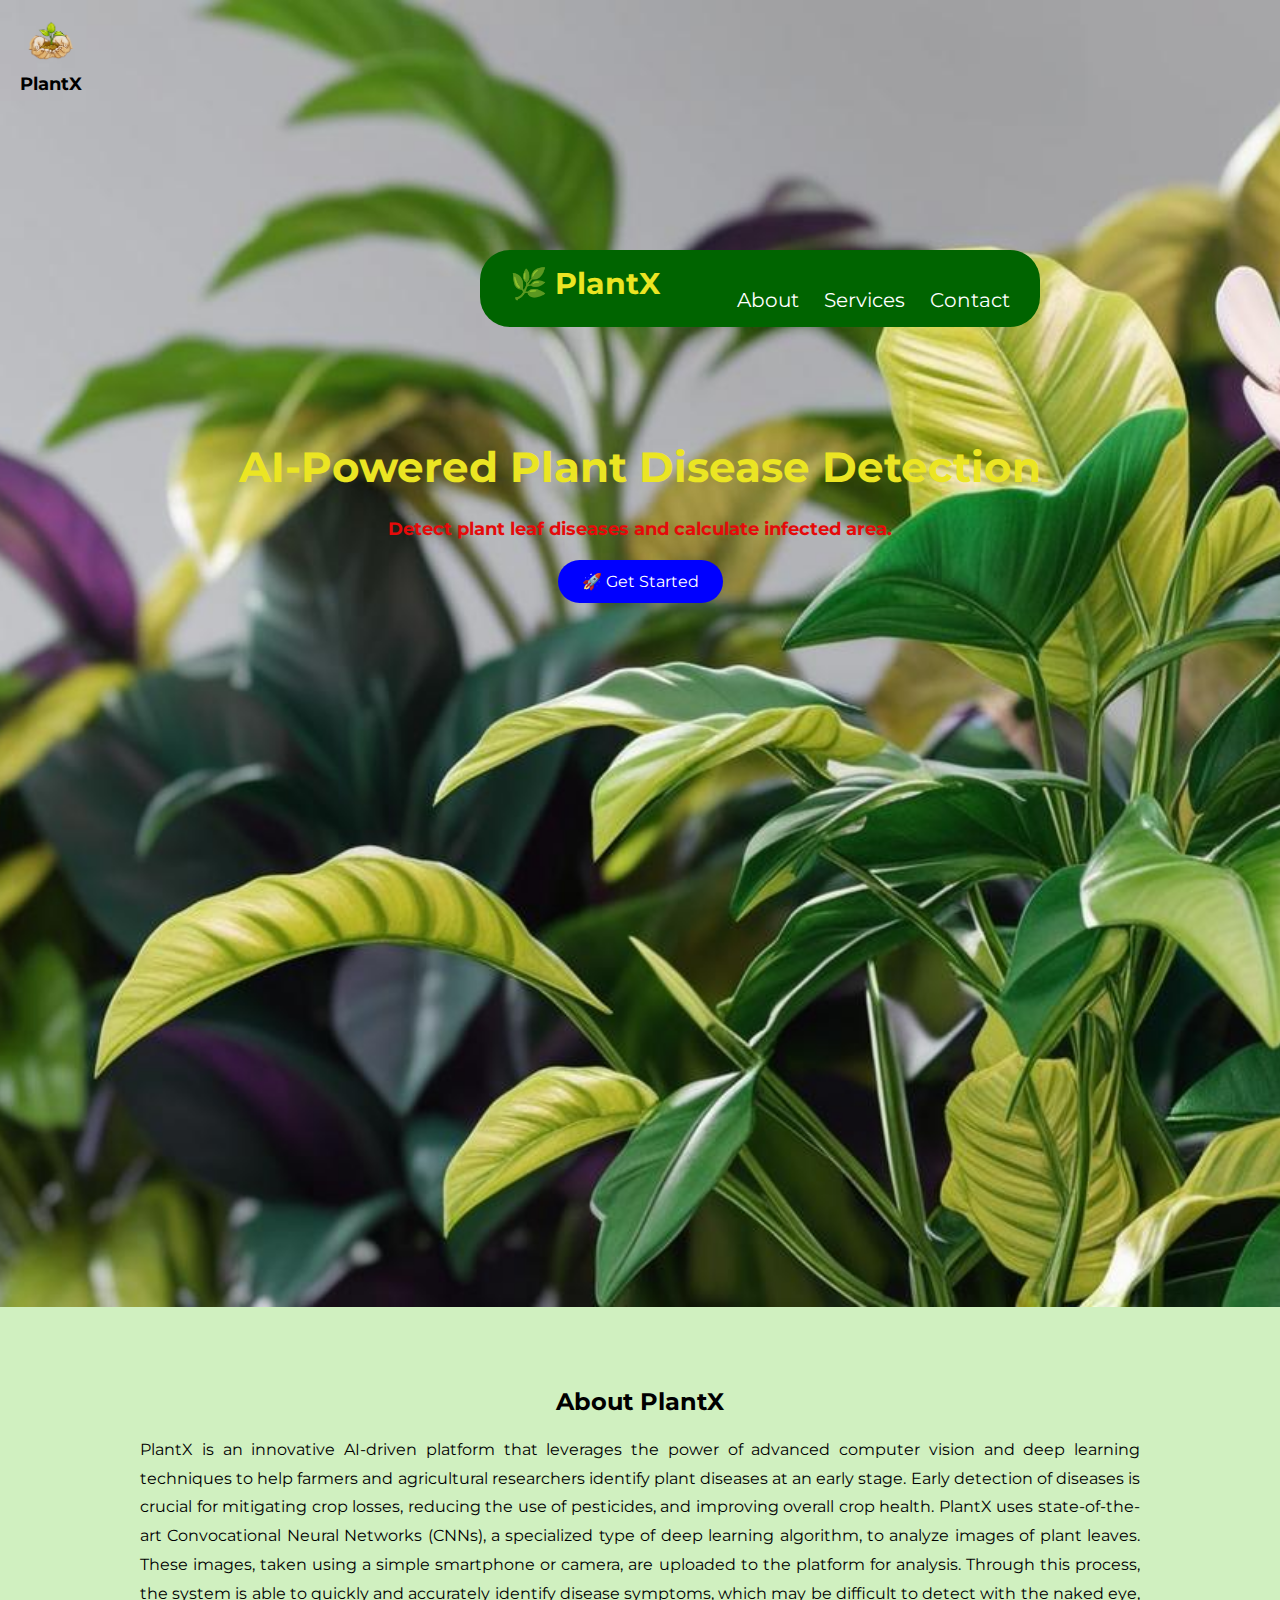
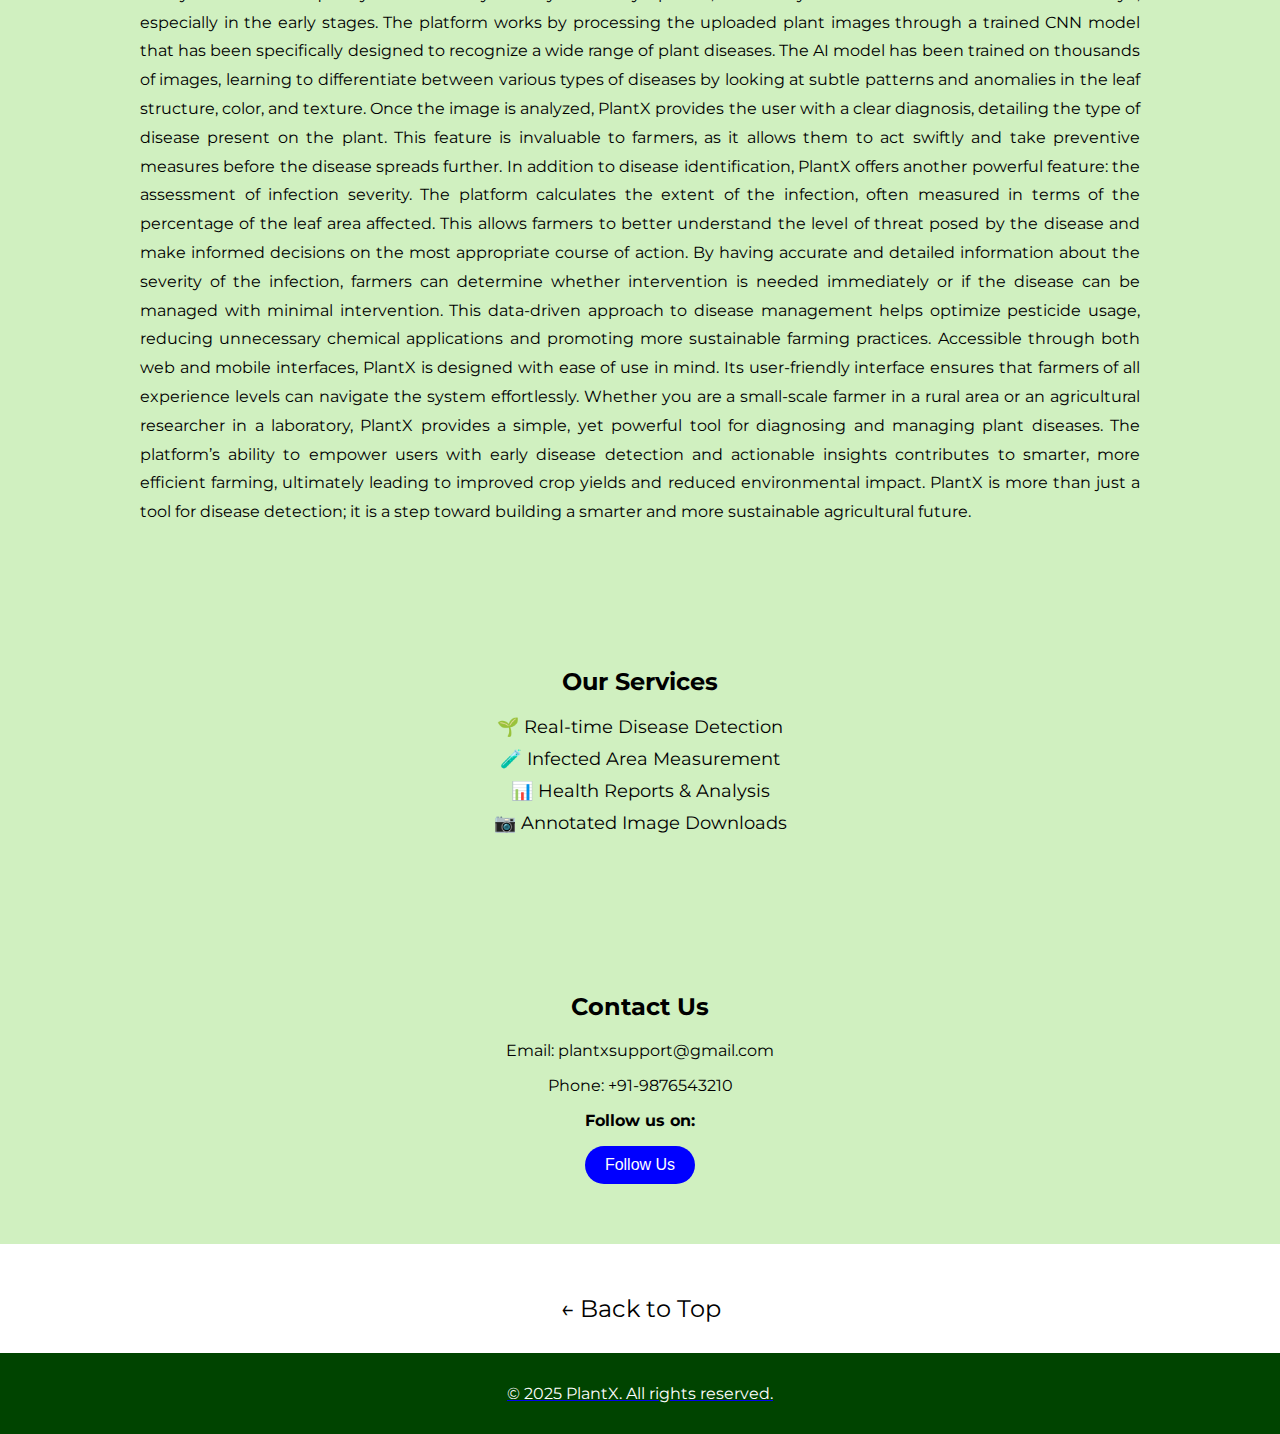
<file: home.html>
<!DOCTYPE html>
<html lang="en">
<head>
  <meta charset="UTF-8" />
  <meta name="viewport" content="width=device-width, initial-scale=1.0"/>
  <title>PlantX - Smart Agriculture</title>
  <link rel="stylesheet" href="stylew.css"/>
  <link href="https://fonts.googleapis.com/css2?family=Montserrat:wght@400;700&display=swap" rel="stylesheet" />
</head>
<body>
<header class="hero-section">
  <div class="top-bar">
  <div class="logo-wrapper">
    <img src="hath.png" alt="PlantX Logo" class="logo1" />
    <div class="logo-text">PlantX</div>
  </div>
</div>

    <div class="navbar">
      <div class="logo-title">🌿 PlantX</div>
      <nav class="curved-links">
        <a href="#about">About</a>
        <a href="#services">Services</a>
        <a href="#contact">Contact</a>
      </nav>
    </div>
    
    <div class="hero-content">
      <h1 class="main-title">AI-Powered Plant Disease Detection</h1>
      <p class="subtitle">Detect plant leaf diseases and calculate infected area.</p>
      <a href="/index" class="btn-primary">🚀 Get Started</a>
    </div>
  </header>

  <!-- ABOUT SECTION -->
  <section id="about" class="content-section">
    <h2>About PlantX</h2>

    <p class="about-text">
      PlantX is an innovative AI-driven platform that leverages the power of advanced computer vision and deep learning techniques to help farmers 
        and agricultural researchers identify plant diseases at an early stage. Early detection of diseases is crucial for mitigating crop losses, 
        reducing the use of pesticides, and improving overall crop health. PlantX uses state-of-the-art Convocational Neural Networks (CNNs), 
        a specialized type of deep learning algorithm, to analyze images of plant leaves. These images, taken using a simple smartphone or camera, 
        are uploaded to the platform for analysis. Through this process, the system is able to quickly and accurately identify disease symptoms, 
        which may be difficult to detect with the naked eye, especially in the early stages.
        The platform works by processing the uploaded plant images through a trained CNN model that has been specifically designed to recognize a 
        wide range of plant diseases. The AI model has been trained on thousands of images, learning to differentiate between various types of 
        diseases by looking at subtle patterns and anomalies in the leaf structure, color, and texture. Once the image is analyzed, PlantX provides 
        the user with a clear diagnosis, detailing the type of disease present on the plant. This feature is invaluable to farmers, as it allows them 
        to act swiftly and take preventive measures before the disease spreads further.
        In addition to disease identification, PlantX offers another powerful feature: the assessment of infection severity. The platform calculates the
        extent of the infection, often measured in terms of the percentage of the leaf area affected. This allows farmers to better understand the level
        of threat posed by the disease and make informed decisions on the most appropriate course of action. By having accurate and detailed information 
        about the severity of the infection, farmers can determine whether intervention is needed immediately or if the disease can be managed with minimal
        intervention. This data-driven approach to disease management helps optimize pesticide usage, reducing unnecessary chemical applications and promoting 
        more sustainable farming practices.
        Accessible through both web and mobile interfaces, PlantX is designed with ease of use in mind. Its user-friendly interface ensures that farmers of all 
        experience levels can navigate the system effortlessly. Whether you are a small-scale farmer in a rural area or an agricultural researcher in a laboratory, 
        PlantX provides a simple, yet powerful tool for diagnosing and managing plant diseases. The platform’s ability to empower users with early disease detection 
        and actionable insights contributes to smarter, more efficient farming, ultimately leading to improved crop yields and reduced environmental impact. 
        PlantX is more than just a tool for disease detection; it is a step toward building a smarter and more sustainable agricultural future.
    </p>
  </section>

  <!-- SERVICES SECTION -->
  <section id="services" class="content-section">
    <h2>Our Services</h2>
    <ul class="services-list">
      <li>🌱 Real-time Disease Detection</li>
      <li>🧪 Infected Area Measurement</li>
      <li>📊 Health Reports & Analysis</li>
      <li>📷 Annotated Image Downloads</li>
    </ul>
  </section>

  <!-- CONTACT SECTION -->
  <section id="contact" class="content-section">
    <h2>Contact Us</h2>
    <p>Email: plantxsupport@gmail.com</p>
    <p>Phone: +91-9876543210</p>
    <p><strong>Follow us on:</strong></p>
    <button onclick="openPopup()" class="popup-btn">Follow Us</button>
  </section>

  <!-- BACK BUTTON -->
  <div style="text-align: center; margin: 30px 0;">
    <a href="#" class="back-to-top">← Back to Top</a>
  </div>

  <!-- POPUP -->
  <div id="socialPopup" class="popup-overlay">
    <div class="popup-content">
      <span class="close-btn" onclick="closePopup()">&times;</span>
      <h3>Follow Us On</h3>
      <div class="social-links">
        <a href="https://www.youtube.com/plantix" target="_blank">
                <img src="you.png" alt="YouTube"> YouTube
              </a>
              <a href="https://www.facebook.com/plantix" target="_blank">
                <img src="face.png" alt="Facebook"> Facebook
              </a>
              <a href="https://www.instagram.com/plantix" target="_blank">
                <img src="inst.png" alt="Instagram"> Instagram
              </a>
              <a href="https://www.x.com/plantix" target="_blank">
                <img src="x.png" alt="X"> X
              </a>
              <a href="https://www.linkedin.com/plantix" target="_blank">
                <img src="lin.png" alt="LinkedIn"> LinkedIn
      </div>
    </div>
  </div>

  <script>
    function openPopup() {
      document.getElementById("socialPopup").style.display = "flex";
    }

    function closePopup() {
      document.getElementById("socialPopup").style.display = "none";
    }
  </script>

  <script>
    const access = sessionStorage.getItem("access");
    async function secureFetch(url, opts = {}) {
      const res = await fetch(url, {
        ...opts,
        headers: { ...(opts.headers || {}), Authorization: `Bearer ${access}` },
        credentials: "include" // send refresh cookie
      });
      if (res.status === 401) {
        // try refresh once
        const r = await fetch("/auth/refresh", { method: "POST", credentials: "include" });
        if (r.ok) {
          const { access: newToken } = await r.json();
          sessionStorage.setItem("access", newToken);
          return secureFetch(url, opts); // retry original request
        } else {
          window.location.href = "auth.html"; // redirect to login
        }
      }
      return res;
    }
  </script>

  <!-- FOOTER -->
  <footer>
    <p>© 2025 PlantX. All rights reserved.</p>
  </footer>

</body>
</html>
</file>
<file: stylew.css>
body {
  margin: 0;
  font-family: 'Montserrat', sans-serif;
}

.hero-section {
  background-image: url('back.jpg');
  background-size: cover; /* Ensures it covers the full area */
  background-position: center;
  background-repeat: no-repeat;
  color: rgb(235, 229, 35);
  padding: 40px 20px;
  position: relative;
  text-align: center;
  min-height: 60vh;
  display: flex;
  flex-direction: column;
  justify-content: center;
}


.navbar {
  display: flex;
  align-items: flex-end; /* align links lower than PlantX */
  justify-content: space-between;
  background-color: #006400;
  padding: 15px 30px;
  border-radius: 30px;
  max-width: 500px;
  gap: 20px;
  margin-top: 210px;
  margin-left: 460px;
}

.logo {
  display: flex;
  align-items: flex-start;
  gap: 8px;
  margin-right: 20px;
}

.logo img {
  width: 28px;
  height: 28px;
}

.brand-name {
  font-weight: bold;
  font-size: 1.6rem;
  color: white;
  position: relative;
  top: -4px; /* lift PlantX above */
}

.nav-links {
  display: flex;
  gap: 25px;
}

.nav-links a {
  color: white;
  text-decoration: none;
  font-size: 1.1rem;
}





.main-title {
  font-size: 42px;
  margin-top: -550px; /* or use 300px */
  margin-bottom: 5px;
}

.subtitle {
  color: #e50a0a; /* Example: SeaGreen */
  font-size: 100px;
  margin-top: -60px;
  
  font-weight: bold;
}

.top-bar {
  position: absolute;
  top: 20px;
  left: 20px;
}

.about-text {
  margin: 0 auto;
  max-width: 1000px;
  padding: 0 30px;
  text-align: justify;
  line-height: 1.8;
}


.logo-wrapper {
  text-align: center;
}



.top-bar {
  position: absolute;
  top: 20px;
  left: 20px;
}

.logo-text {
  margin-top: 8px;
  font-size: 18px;
  font-weight: bold;
  color: black;
}

.logo1 {
  width: 60px;
  height: auto;
}



.logo-title {
  font-size: 30px;
  font-weight: bold;
  margin-bottom: 10px;
}

.curved-links {
  display: flex;
  gap: 25px;
  margin-top: 8px;
}

.curved-links a {
  color: white;
  text-decoration: none;
  font-size: 20px;
}

.hero-content {
  display: flex;
  flex-direction: column;
  align-items: center;
  justify-content: center;
  min-height: 100vh;
  padding: 20px 10px; /* Add top and bottom space */
  text-align: center;
}





.subtitle {
  font-size: 18px;
  margin: 20px 0;
}

.btn-primary {
  background-color: blue;
  color: white;
  padding: 12px 24px;
  text-decoration: none;
  border-radius: 25px;
  font-size: 16px;
  display: inline-block;
}

.content-section {
  background-color: #d0f0c0;
  text-align: center;
  padding: 60px 20px;
}

.services-list {
  list-style: none;
  padding: 0;
  font-size: 18px;
}

.services-list li {
  margin: 10px 0;
}

.back-to-top {
  display: inline-block;
  font-size: 24px;
  text-decoration: none;
  color: black;
  margin-top: 20px;
}

.popup-btn {
  background-color: blue;
  color: white;
  padding: 10px 20px;
  border: none;
  border-radius: 25px;
  font-size: 16px;
  cursor: pointer;
}

.popup-overlay {
  display: none;
  position: fixed;
  top: 0; left: 0;
  width: 100%;
  height: 100%;
  background: rgba(0, 0, 0, 0.6);
  justify-content: center;
  align-items: center;
  z-index: 1000;
}

.popup-content {
  background: white;
  color: black;
  padding: 30px;
  border-radius: 15px;
  max-width: 400px;
  text-align: center;
  position: relative;
}

.popup-content h3 {
  margin-top: 0;
}

.social-links a {
  display: flex;
  align-items: center;
  gap: 10px;
  margin: 10px 0;
  text-decoration: none;
  color: #333;
}

.social-links img {
  width: 24px;
  height: 24px;
}

.close-btn {
  position: absolute;
  top: 10px;
  right: 20px;
  font-size: 24px;
  cursor: pointer;
  color: black;
}

footer {
  background-color: #004400;
  color: white;
  text-align: center;
  padding: 15px 0;
}
</file>
